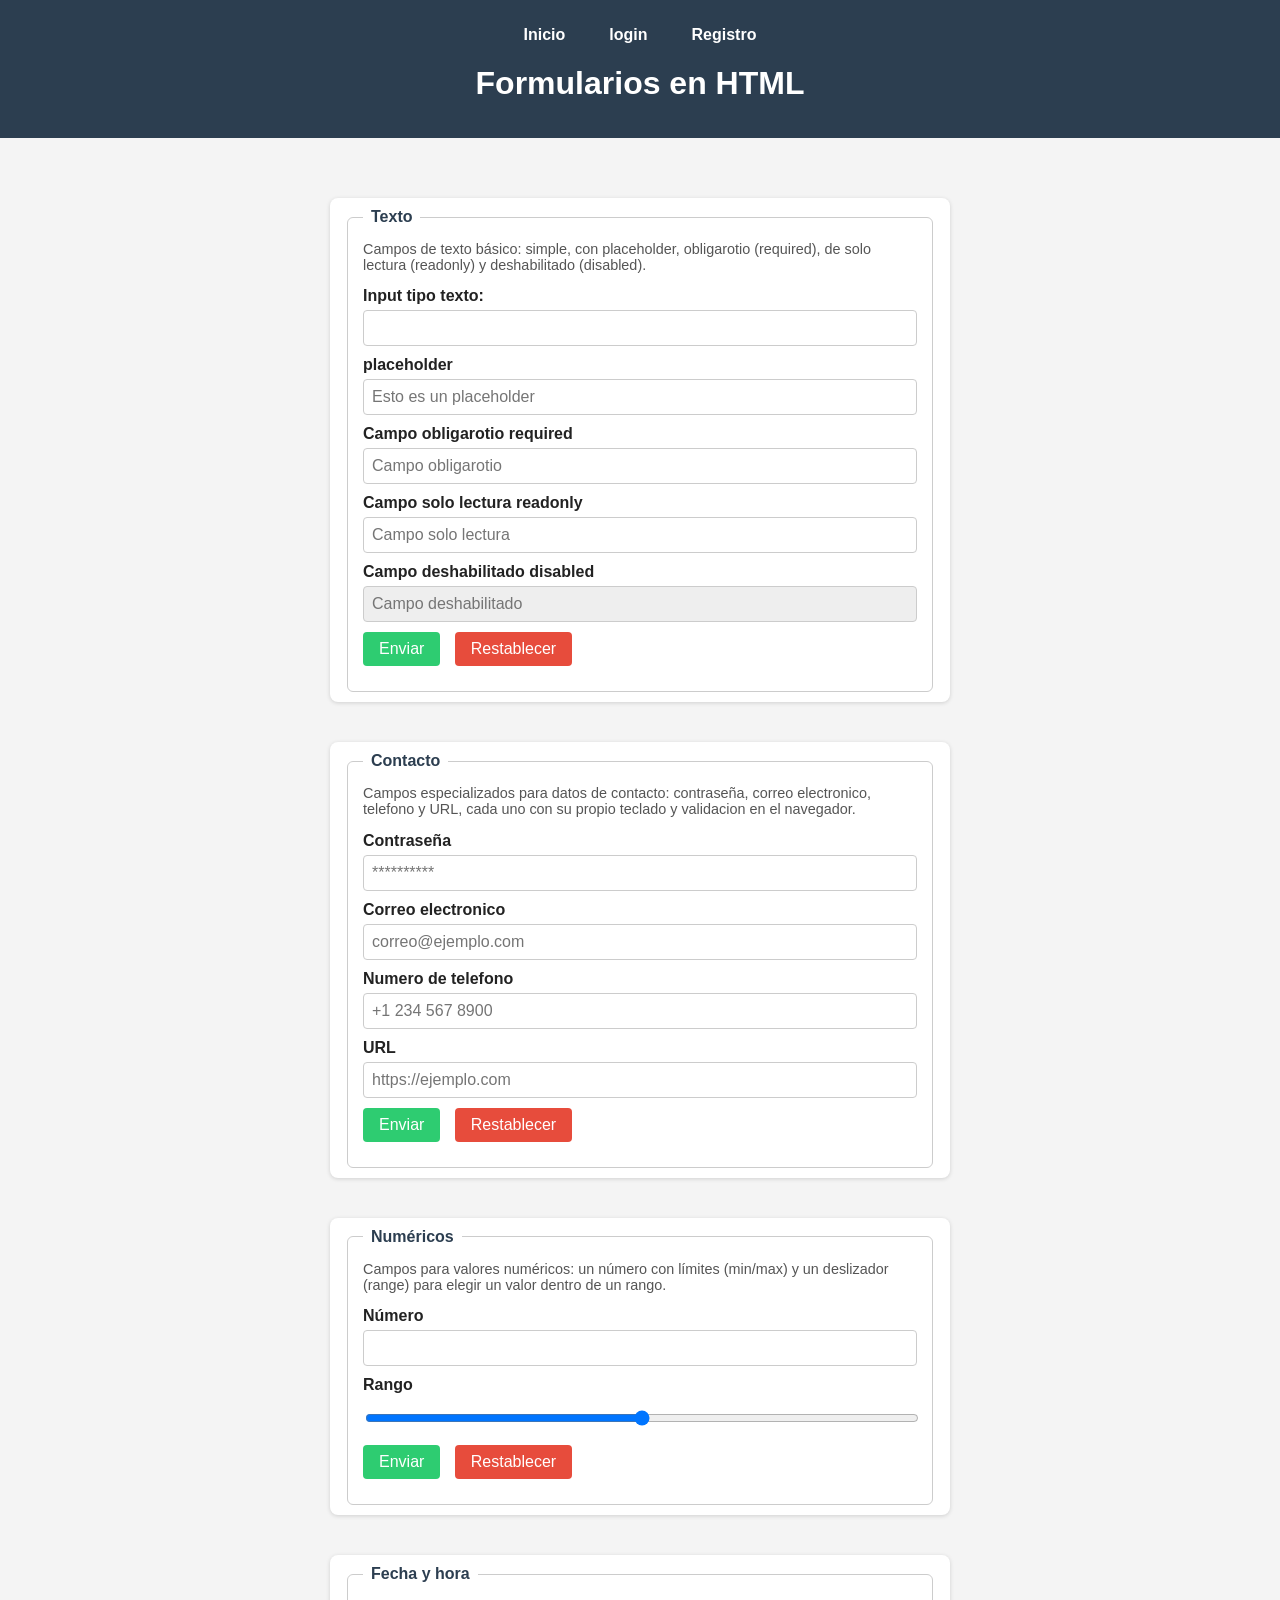
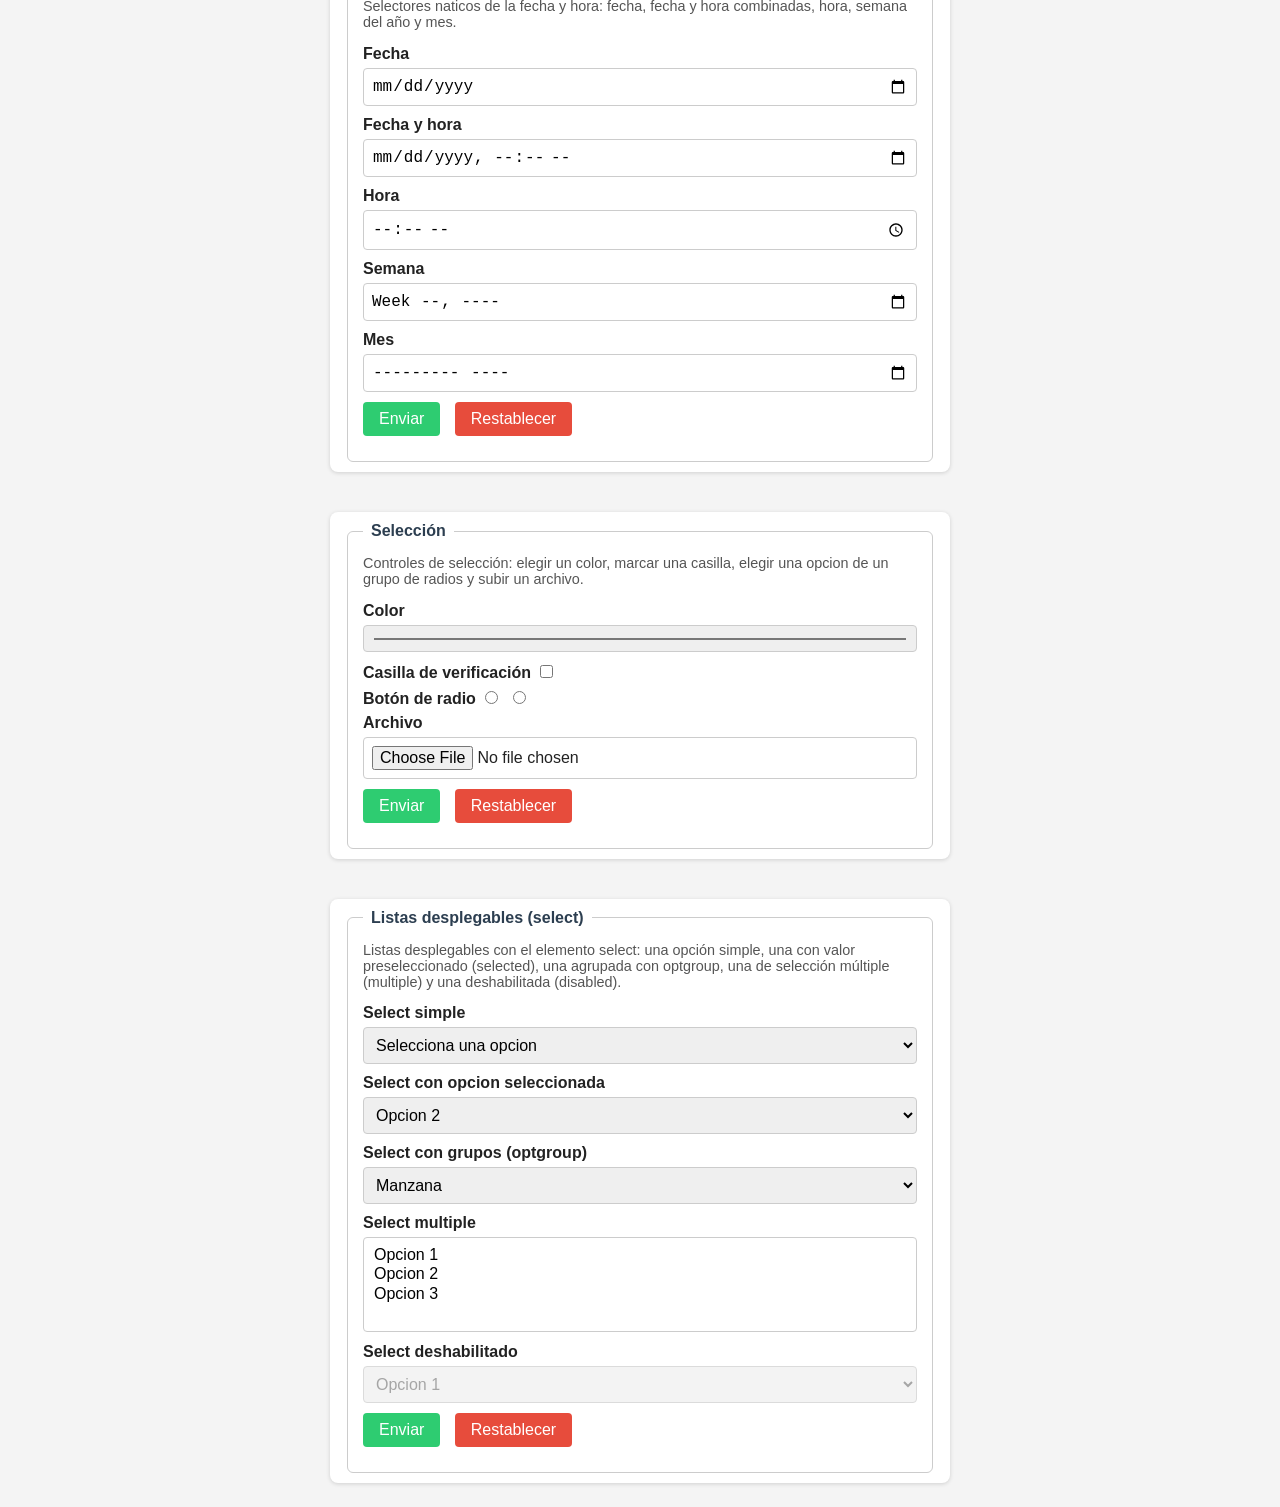
<file: index.html>
<!doctype html>
<html lang="en">
  <head>
    <meta charset="UTF-8" />
    <meta name="viewport" content="width=device-width, initial-scale=1.0" />
    <title>Formularios</title>

    <!-- conectar html con formularios.css-->
    
    <link rel="stylesheet" href="css/formularios.css" />

    <!-- favicon -->
    
    <link rel="shortcut icon" href="img/logo.webp" type="image/x-icon" />
  </head>
  <body>
    <header>
      <nav>
        <a href="index.html">Inicio</a>
        <a href="login.html" target="_blank">login</a>
        <a href="registro.html" target="_blank">Registro</a>
      </nav>
      <h1>Formularios en HTML</h1>
      <p></p>
    </header>

    <main>
      <section>
        <!--PRIMER FORMULARIO-->
        <form action="">
          <fieldset>
            <legend>Texto</legend>
            <p>
              Campos de texto básico: simple, con placeholder, obligarotio
              (required), de solo lectura (readonly) y deshabilitado (disabled).
            </p>

            <label for="">Input tipo texto: </label>
            <input type="text" />
            <br />

            <label for="">placeholder</label>
            <input type="text" placeholder="Esto es un placeholder" />
            <br />

            <label for="">Campo obligarotio required</label>
            <input type="text" placeholder="Campo obligarotio" required />
            <br />

            <label for="">Campo solo lectura readonly</label>
            <input
              type="text"
              readonly
              placeholder="Campo solo lectura"
              readonly
            />
            <br />

            <label for="">Campo deshabilitado disabled</label>
            <input
              type="text"
              disabled
              placeholder="Campo deshabilitado"
              disabled
            />
            <br />

            <input type="submit" value="Enviar" />
            <input type="reset" value="Restablecer" />
          </fieldset>
        </form>

        <!--SEGUNDO FORMULARIO-->
        <form action="">
          <fieldset>
            <legend>Contacto</legend>
            <p>
              Campos especializados para datos de contacto: contraseña, correo
              electronico, telefono y URL, cada uno con su propio teclado y
              validacion en el navegador.
            </p>

            <label for="">Contraseña</label>
            <input type="password" placeholder="**********" />
            <br />

            <label for="">Correo electronico</label>
            <input type="email" placeholder="correo@ejemplo.com" />
            <br />

            <label for="">Numero de telefono</label>
            <input type="tel" placeholder="+1 234 567 8900" />
            <br />

            <label for="">URL</label>
            <input type="url" placeholder="https://ejemplo.com" />
            <br />

            <input type="submit" value="Enviar" />
            <input type="reset" value="Restablecer" />
          </fieldset>
        </form>

        <!--TERCER FORMULARIO-->
        <form action="">
          <fieldset>
            <legend>Numéricos</legend>
            <p>
              Campos para valores numéricos: un número con límites (min/max) y
              un deslizador (range) para elegir un valor dentro de un rango.
            </p>

            <label for="">Número</label>
            <input type="number" min="0" max="100" step="1" />
            <br />

            <label for="">Rango</label>
            <input type="range" min="0" max="100" step="1" />
            <br />

            <input type="submit" value="Enviar" />
            <input type="reset" value="Restablecer" />
          </fieldset>
        </form>

        <!--CUARTO FORMULARIO-->
        <form action="">
          <fieldset>
            <legend>Fecha y hora</legend>
            <p>
              Selectores naticos de la fecha y hora: fecha, fecha y hora
              combinadas, hora, semana del año y mes.
            </p>

            <label for="">Fecha</label>
            <input type="date" />
            <br />

            <label for="">Fecha y hora</label>
            <input type="datetime-local" />
            <br />

            <label for="">Hora</label>
            <input type="time" />
            <br />

            <label for="">Semana</label>
            <input type="week" />
            <br />

            <label for="">Mes</label>
            <input type="month" />
            <br />

            <input type="submit" value="Enviar" />
            <input type="reset" value="Restablecer" />
          </fieldset>
        </form>

        <!--QUINTO FORMULARIO-->
        <form action="">
          <fieldset>
            <legend>Selección</legend>
            <p>
              Controles de selección: elegir un color, marcar una casilla,
              elegir una opcion de un grupo de radios y subir un archivo.
            </p>

            <label for="">Color</label>
            <input type="color" />
            <br />

            <label for="">Casilla de verificación</label>
            <input type="checkbox" />
            <br />

            <label for="">Botón de radio</label>
            <input type="radio" name="radioGroup" />
            <input type="radio" name="radioGroup" />
            <br />

            <label for="">Archivo</label>
            <input type="file" />
            <br />

            <input type="submit" value="Enviar" />
            <input type="reset" value="Restablecer" />
          </fieldset>
        </form>

        <!--SEXTO FORMULARIO-->
        <form action="">
          <fieldset>
            <legend>Listas desplegables (select)</legend>
            <p>
              Listas desplegables con el elemento select: una opción simple, una
              con valor preseleccionado (selected), una agrupada con optgroup,
              una de selección múltiple (multiple) y una deshabilitada
              (disabled).
            </p>

            <label for="">Select simple</label>
            <select name="">
              <option value="">Selecciona una opcion</option>
              <option value="opcion1">Opcion 1</option>
              <option value="opcion2">Opcion 2</option>
              <option value="opcion3">Opcion 3</option>
            </select>
            <br />

            <label for="">Select con opcion seleccionada</label>
            <select name="">
              <option value="opcion1">Opcion 1</option>
              <option value="opcion2" selected>Opcion 2</option>
              <option value="opcion3">Opcion 3</option>
            </select>
            <br />

            <label for="">Select con grupos (optgroup)</label>
            <select name="">
              <optgroup label="Frutas">
                <option value="manzana">Manzana</option>
                <option value="pera">Pera</option>
              </optgroup>
              <optgroup label="Verduras">
                <option value="zanahoria">Zanahoria</option>
                <option value="lechuga">Lechuga</option>
              </optgroup>
            </select>
            <br />

            <label for="">Select multiple</label>
            <select name="" multiple>
              <option value="opcion1">Opcion 1</option>
              <option value="opcion2">Opcion 2</option>
              <option value="opcion3">Opcion 3</option>
            </select>
            <br />

            <label for="">Select deshabilitado</label>
            <select name="" disabled>
              <option value="opcion1">Opcion 1</option>
            </select>
            <br />

            <input type="submit" value="Enviar" />
            <input type="reset" value="Restablecer" />
          </fieldset>
        </form>
      </section>
    </main>
  </body>
</html>
</file>
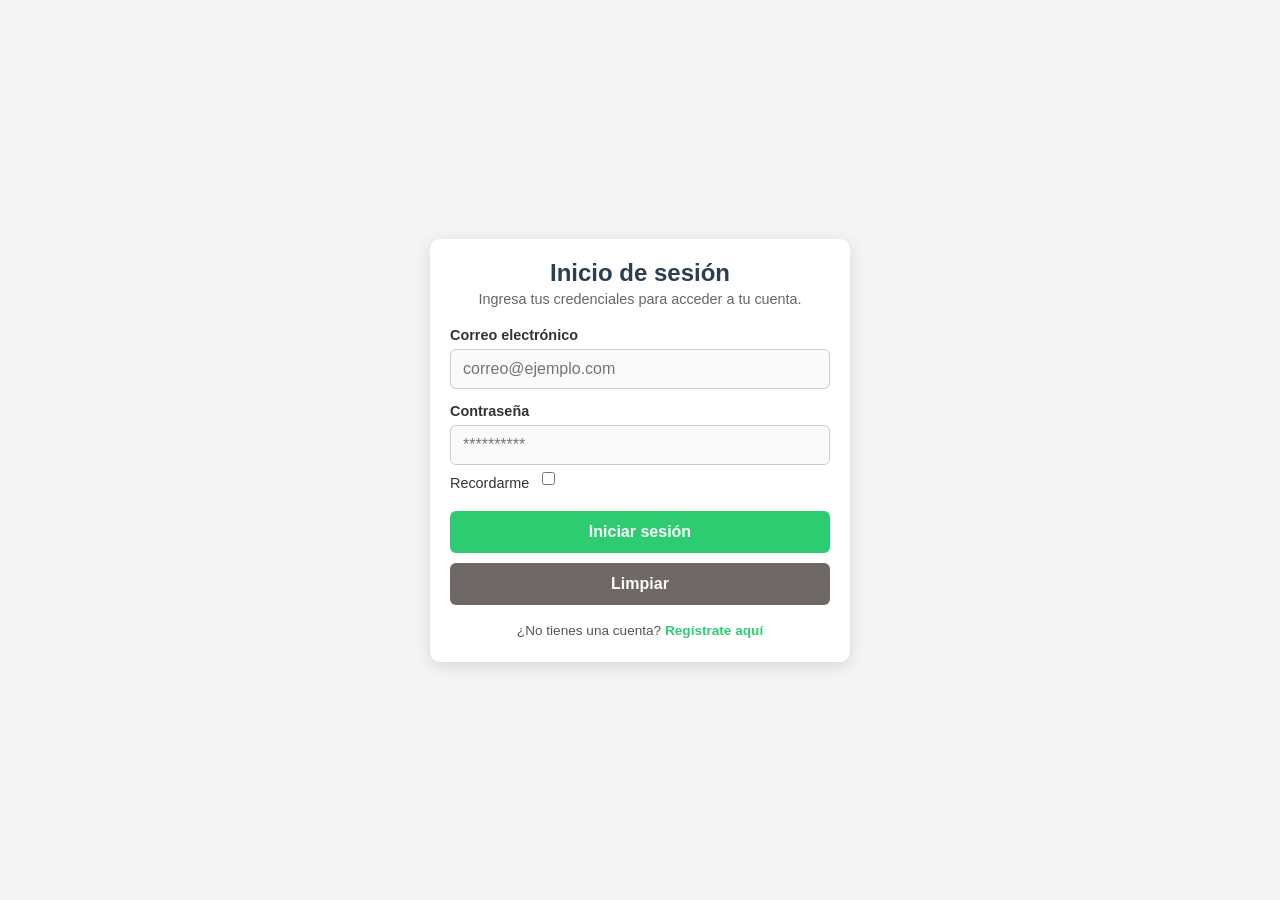
<file: login.html>
<!doctype html>
<html lang="en">
  <head>
    <meta charset="UTF-8" />
    <meta name="viewport" content="width=device-width, initial-scale=1.0" />
    <title>Login</title>
    <link rel="stylesheet" href="css/login.css" />
    <link rel="shortcut icon" href="img/logo.png" type="image/x-icon" />
  </head>
  <body>
    <main>
      <section>
        <form action="">
          <fieldset>
            <legend>Inicio de sesión</legend>
            <p>Ingresa tus credenciales para acceder a tu cuenta.</p>

            <label>Correo electrónico</label>
            <input type="email" placeholder="correo@ejemplo.com" required />

            <label>Contraseña</label>
            <input type="password" placeholder="**********" required />

            <label>Recordarme</label>
            <input type="checkbox" />

            <input type="submit" value="Iniciar sesión" />
            <input type="reset" value="Limpiar" />

            <p class="enlace">
              ¿No tienes una cuenta? <a href="registro.html">Regístrate aquí</a>
            </p>
          </fieldset>
        </form>
      </section>
    </main>
  </body>
</html>
</file>
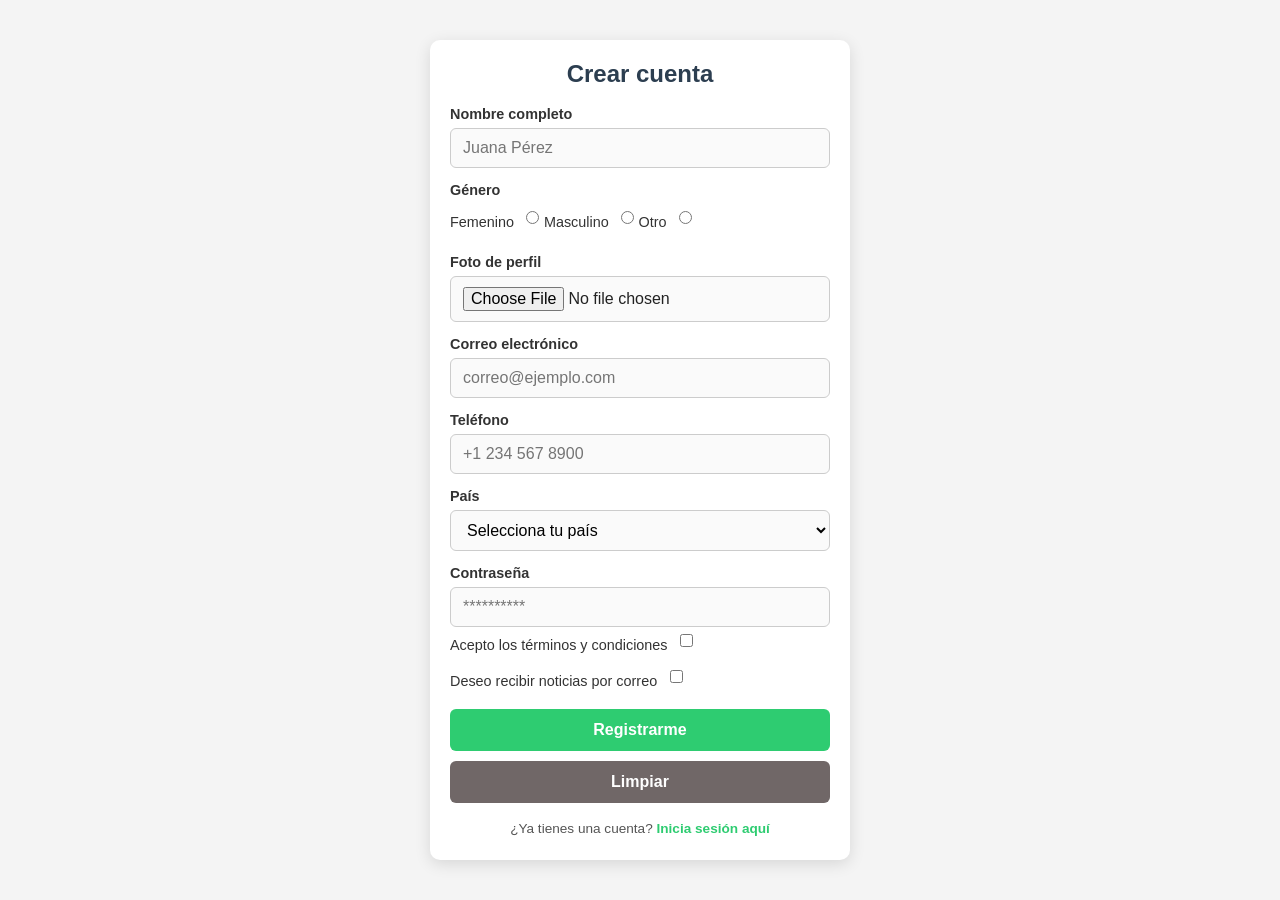
<file: registro.html>
<!doctype html>
<html lang="en">
  <head>
    <meta charset="UTF-8" />
    <meta name="viewport" content="width=device-width, initial-scale=1.0" />
    <title>Registro</title>
    <link rel="stylesheet" href="css/login.css" />
    <link rel="shortcut icon" href="img/logo.webp" type="image/x-icon" />
  </head>
  <body>
    <main>
      <section>
        <form action="">
          <fieldset>
            <legend>Crear cuenta</legend>

            <label>Nombre completo</label>
            <input type="text" placeholder="Juana Pérez" required />

            <label>Género</label>
            <div class="grupo-radios">
              <label>Femenino</label>
              <input type="radio" value="femenino" />

              <label>Masculino</label>
              <input type="radio" value="masculino" />
              <label>Otro</label>
              <input type="radio" value="otro" />
            </div>

            <label>Foto de perfil</label>
            <input type="file" accept="image/*" />

            <label>Correo electrónico</label>
            <input type="email" placeholder="correo@ejemplo.com" required />

            <label>Teléfono</label>
            <input type="tel" placeholder="+1 234 567 8900" />

            <label>País</label>
            <select>
              <option value="">Selecciona tu país</option>
              <option value="ar">Argentina</option>
              <option value="co">Colombia</option>
              <option value="mx">México</option>
              <option value="es">España</option>
              <option value="otro">Otro</option>
            </select>

            <label>Contraseña</label>
            <input type="password" placeholder="**********" required />

            <label>Acepto los términos y condiciones</label>
            <input type="checkbox" required />

            <label>Deseo recibir noticias por correo</label>
            <input type="checkbox" />

            <input type="submit" value="Registrarme" />
            <input type="reset" value="Limpiar" />

            <p class="enlace">
              ¿Ya tienes una cuenta? <a href="login.html">Inicia sesión aquí</a>
            </p>
          </fieldset>
        </form>
      </section>
    </main>
  </body>
</html>
</file>
<file: css/formularios.css>
* {
  box-sizing: border-box;
}

body {
  margin: 0;
  font-family: Arial, Helvetica, sans-serif;
  background-color: #f4f4f4;
  color: #222;
}

header {
  background-color: #2c3e50;
  color: #fff;
  padding: 20px;
  text-align: center;
}

header h1 {
  margin: 0;
}

nav {
  display: flex;
  justify-content: center;
  gap: 20px;
  margin-bottom: 15px;
}

nav a {
  color: #fff;
  text-decoration: none;
  font-weight: 600;
  padding: 6px 12px;
  border-radius: 4px;
  transition: background-color 0.2s;
}

nav a:hover {
  background-color: rgba(255, 255, 255, 0.15);
}

main {
  display: flex;
  flex-wrap: wrap;
  gap: 20px;
  padding: 20px;
  justify-content: center;
}

section {
  flex-wrap: wrap;
  gap: 20px;
  width: 50%;
}

form {
  background-color: #fff;
  border-radius: 8px;
  box-shadow: 0 1px 4px rgba(0, 0, 0, 0.15);
  padding: 10px 15px;
  flex: 1 1 300px;
  margin-top: 40px;
}

fieldset {
  border: 1px solid #ccc;
  border-radius: 6px;
  padding: 15px;
}

legend {
  font-weight: bold;
  color: #2c3e50;
  padding: 0 8px;
}

fieldset p {
  font-size: 0.9rem;
  color: #555;
  margin-top: 0;
}

label {
  display: inline-block;
  margin-bottom: 5px;
  font-weight: 600;
}

input,
select {
  width: 100%;
  padding: 8px;
  margin-bottom: 10px;
  border: 1px solid #ccc;
  border-radius: 4px;
  font-size: 1rem;
}

input[type="checkbox"],
input[type="radio"] {
  width: auto;
  margin-right: 5px;
}

input[type="submit"],
input[type="reset"],
input[type="button"] {
  width: auto;
  cursor: pointer;
  border: none;
  color: #fff;
  padding: 8px 16px;
  margin-right: 10px;
}

input[type="submit"] {
  background-color: #2ecc71;
}

input[type="submit"]:hover {
  background-color: #27ae60;
}

input[type="reset"] {
  background-color: #e74c3c;
}

input[type="reset"]:hover {
  background-color: #c0392b;
}

input[type="button"] {
  background-color: #3498db;
}

input[type="button"]:hover {
  background-color: #2980b9;
}

input:disabled,
select:disabled {
  background-color: #eee;
  cursor: not-allowed;
}
</file>
<file: css/login.css>
* {
  box-sizing: border-box;
}

body {
  margin: 0;
  min-height: 100vh;
  display: flex;
  align-items: center;
  justify-content: center;
  font-family: Arial, Helvetica, sans-serif;
  background-color: #f4f4f4;
  color: #222;
  padding: 20px;
}

main {
  display: flex;
  justify-content: center;
  width: 100%;
}

section {
  width: 100%;
  max-width: 420px;
}

form {
  background-color: #fff;
  border-radius: 10px;
  box-shadow: 0 4px 16px rgba(0, 0, 0, 0.12);
  padding: 10px 20px 20px;
}

fieldset {
  border: none;
  padding: 0;
  margin: 0;
}

legend {
  width: 100%;
  text-align: center;
  font-size: 1.5rem;
  font-weight: bold;
  color: #2c3e50;
  padding: 10px 0 4px;
}

fieldset > p {
  text-align: center;
  font-size: 0.9rem;
  color: #666;
  margin-top: 0;
  margin-bottom: 20px;
}

label {
  display: block;
  margin: 14px 0 6px;
  font-weight: 600;
  font-size: 0.9rem;
  color: #333;
}

input,
select {
  width: 100%;
  padding: 10px 12px;
  border: 1px solid #ccc;
  border-radius: 6px;
  font-size: 1rem;
  font-family: inherit;
  background-color: #fafafa;
  transition:
    border-color 0.2s,
    box-shadow 0.2s;
}

input:focus,
select:focus {
  outline: none;
  border-color: #2ecc71;
  box-shadow: 0 0 0 3px rgba(46, 204, 113, 0.2);
  background-color: #fff;
}

label:has(+ input[type="checkbox"]),
label:has(+ input[type="radio"]) {
  display: inline-block;
  margin: 10px 8px 10px 0;
  font-weight: 500;
}

input[type="checkbox"],
input[type="radio"] {
  width: auto;
  accent-color: #2ecc71;
  margin: 0 0 10px;
  vertical-align: middle;
  cursor: pointer;
}

input[type="submit"],
input[type="reset"] {
  width: 100%;
  margin-top: 10px;
  padding: 12px;
  border: none;
  border-radius: 6px;
  font-size: 1rem;
  font-weight: 600;
  cursor: pointer;
  color: #fff;
  transition: background-color 0.2s;
}

input[type="submit"] {
  background-color: #2ecc71;
}

input[type="submit"]:hover {
  background-color: #27ae60;
}

input[type="reset"] {
  background-color: #706767;
}

input[type="reset"]:hover {
  background-color: #c0392b;
}

.enlace {
  text-align: center;
  font-size: 0.85rem;
  color: #555;
  margin-top: 18px;
  margin-bottom: 4px;
}

.enlace a {
  color: #2ecc71;
  font-weight: 600;
  text-decoration: none;
}

.enlace a:hover {
  text-decoration: underline;
}
</file>
